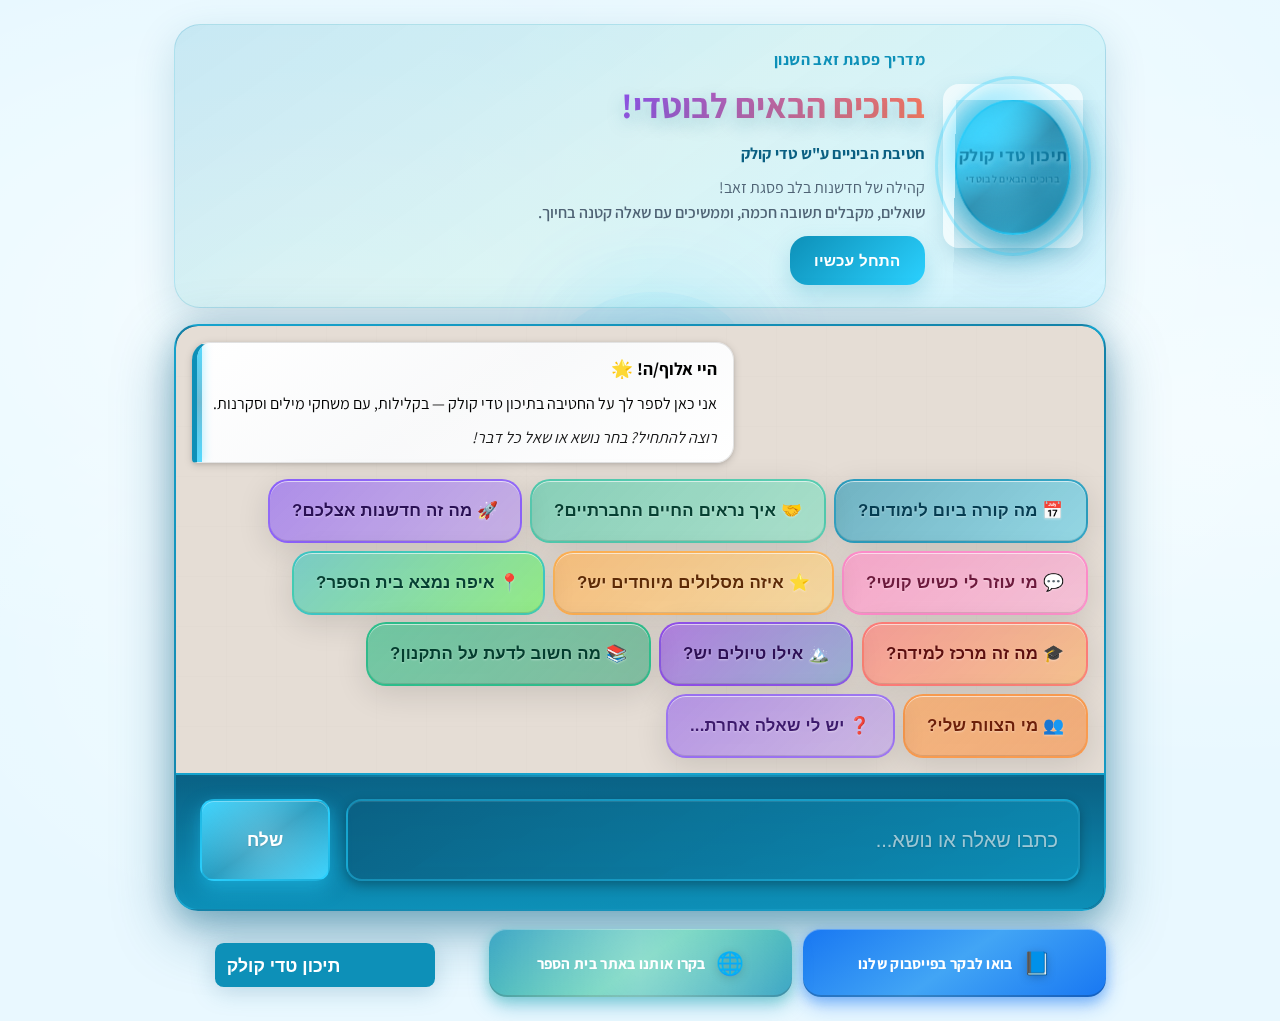
<file: index_redirect.html>
<!DOCTYPE html>
<html lang="he" dir="rtl">
<head>
    <meta charset="UTF-8">
    <meta http-equiv="refresh" content="0; url=https://yanivmizrachiy.github.io/botteddy/">
    <meta name="viewport" content="width=device-width, initial-scale=1.0">
    <title>בוטדי - מעביר...</title>
    <script>
        window.location.href = "https://yanivmizrachiy.github.io/botteddy/";
    </script>
</head>
<body>
    <p>אם לא הועברת אוטומטית, <a href="https://yanivmizrachiy.github.io/botteddy/">לחץ כאן</a>.</p>
</body>
</html>
</file>
